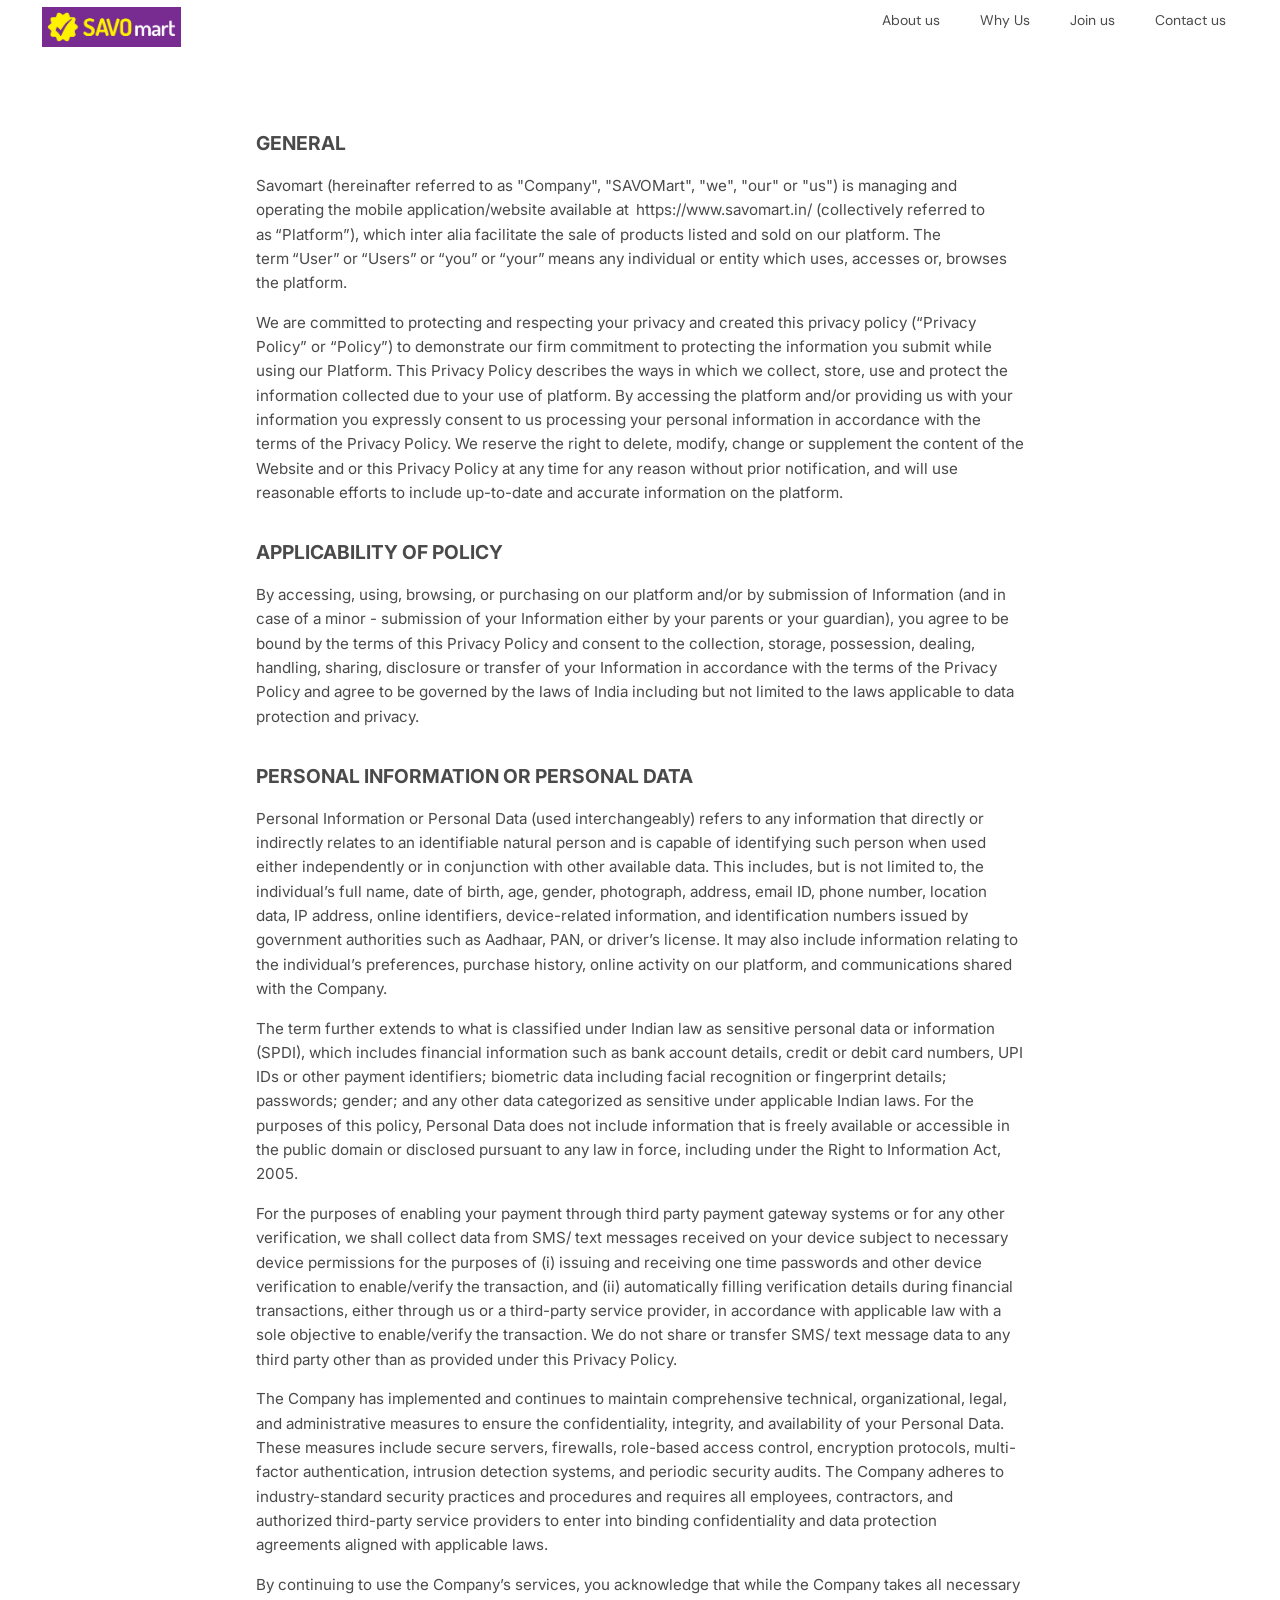
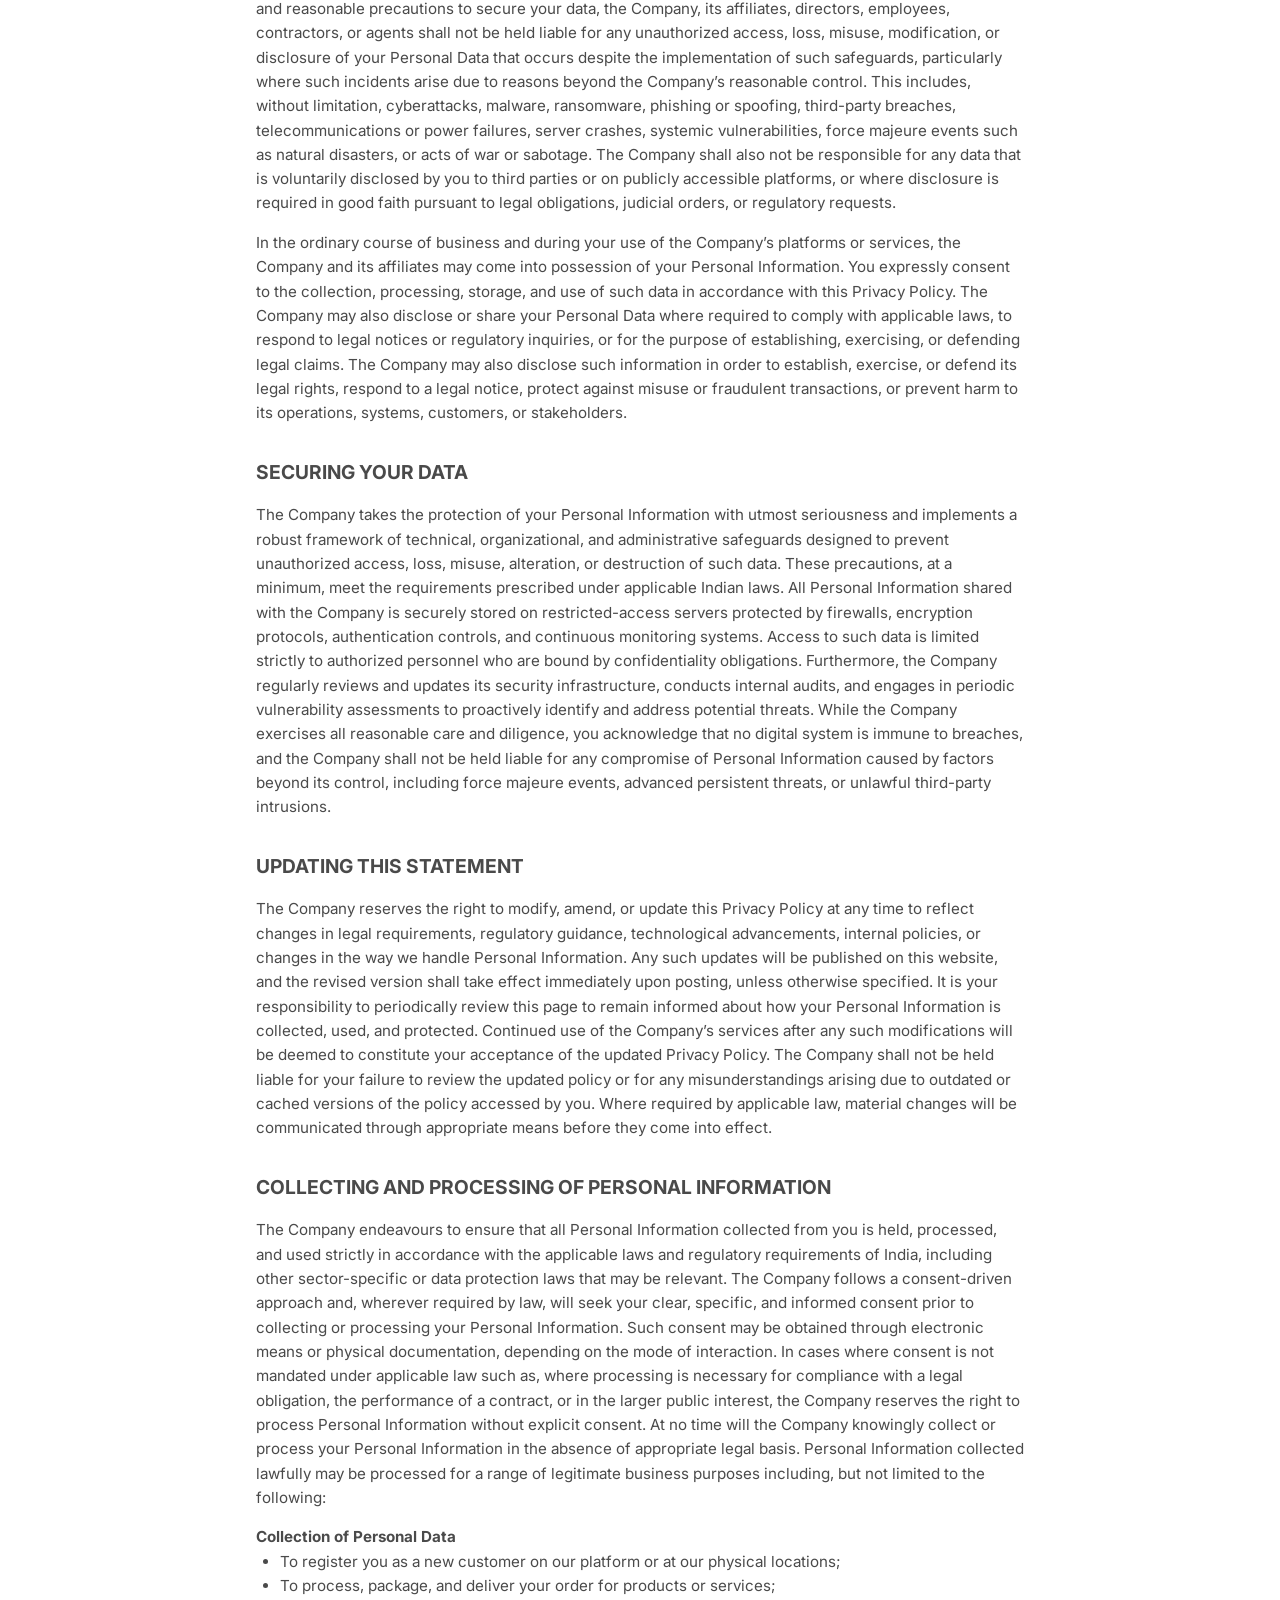
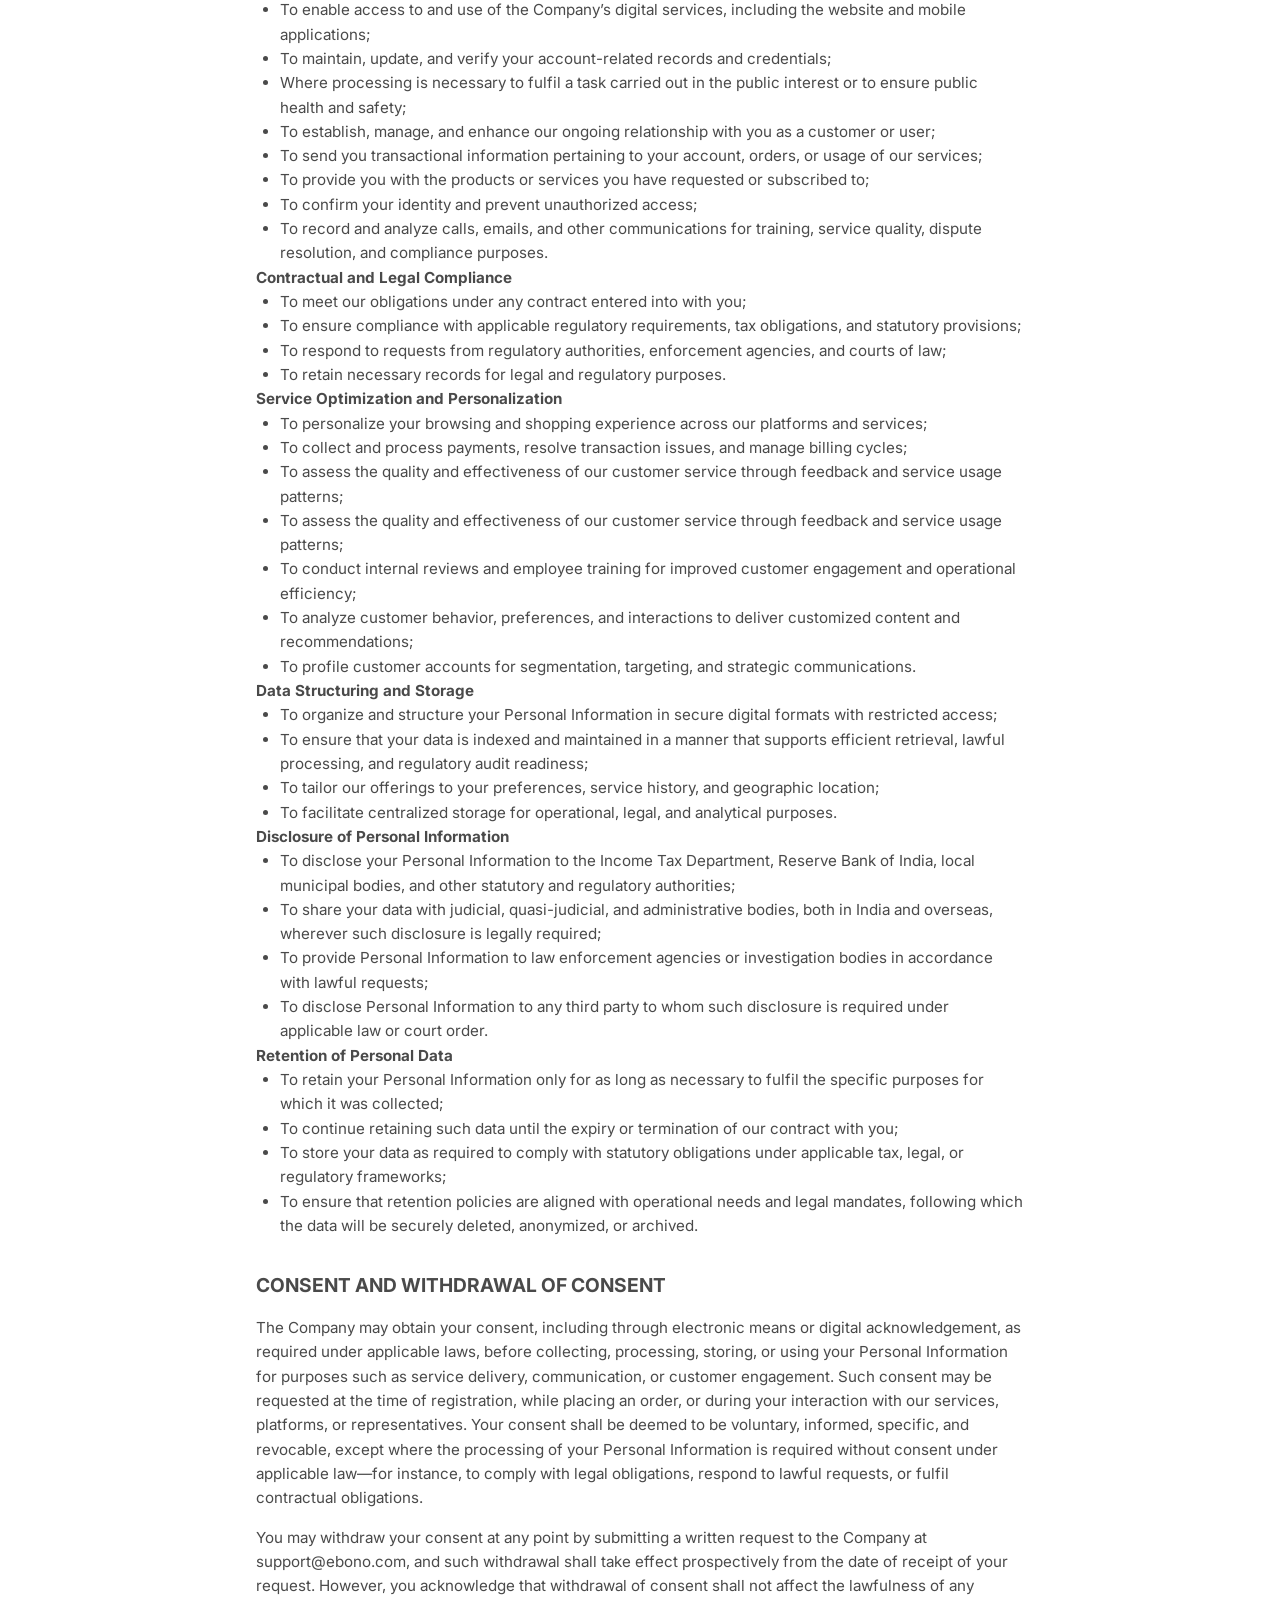
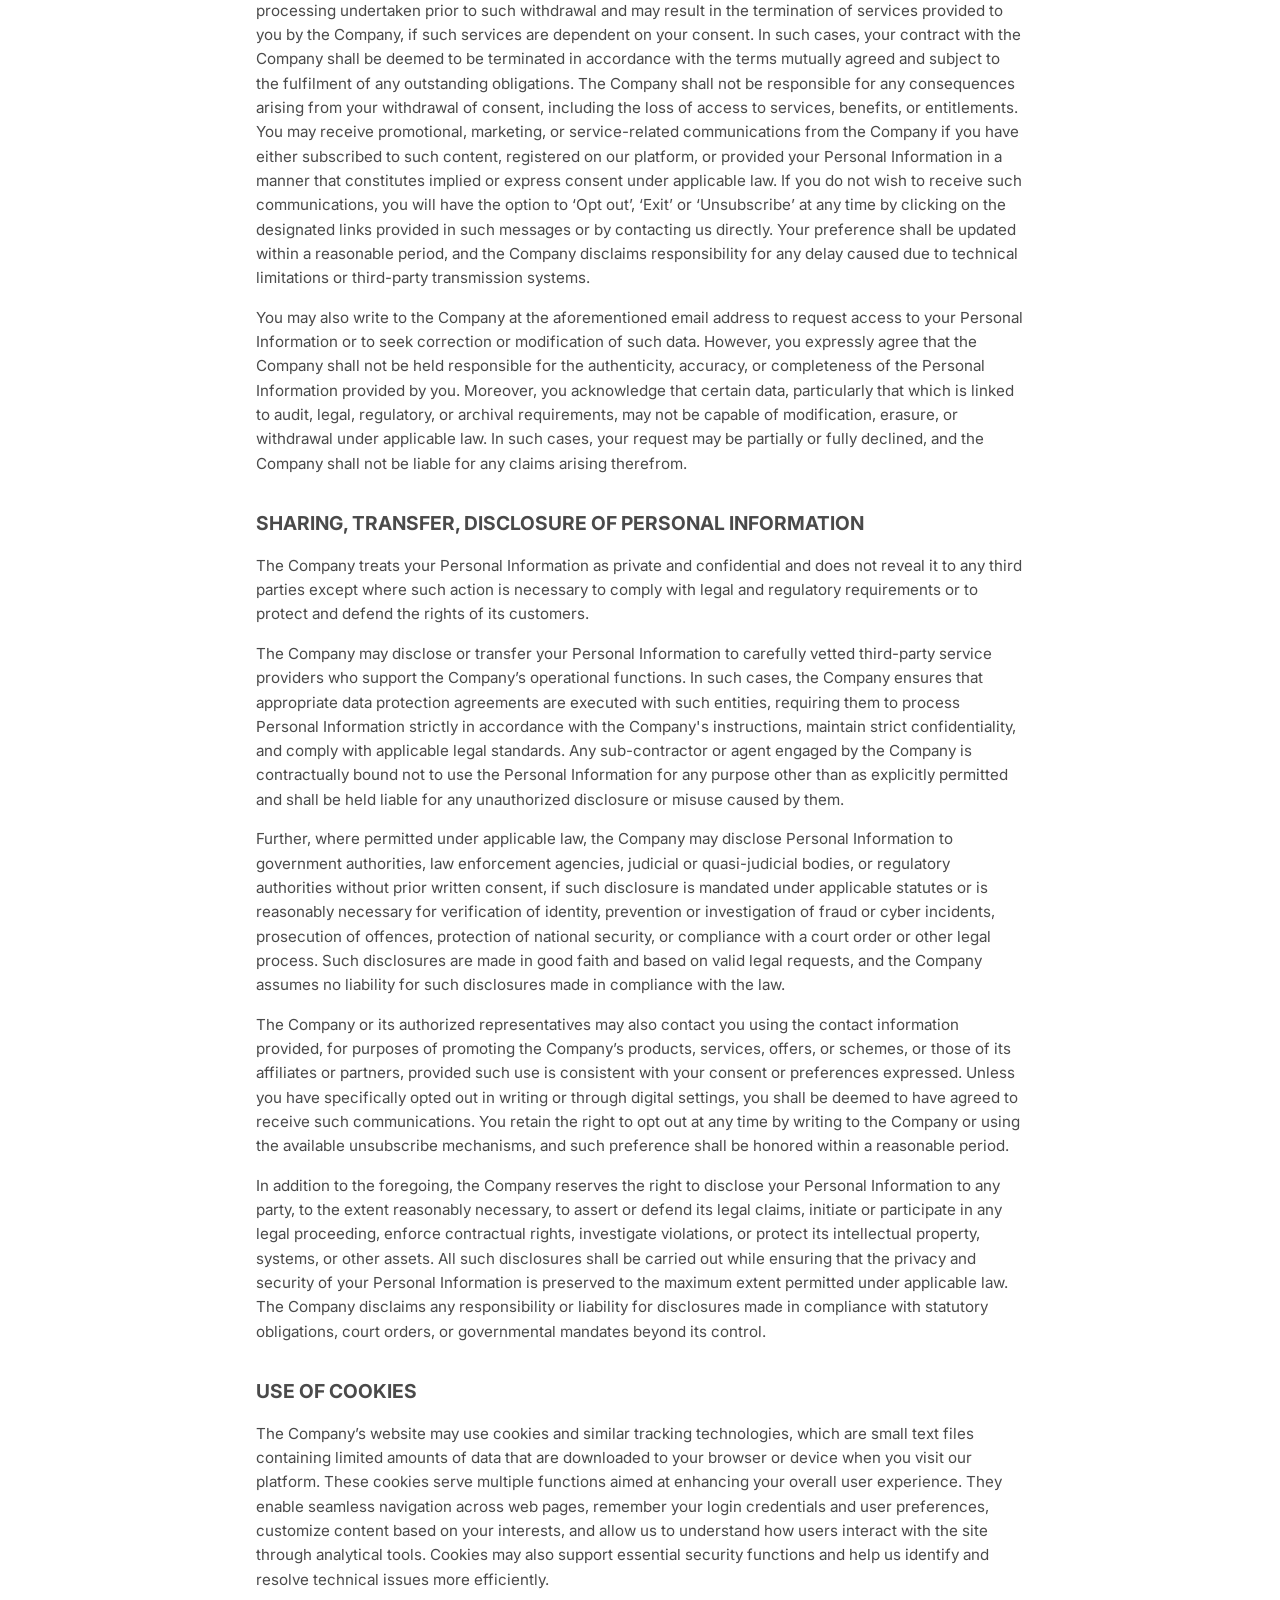
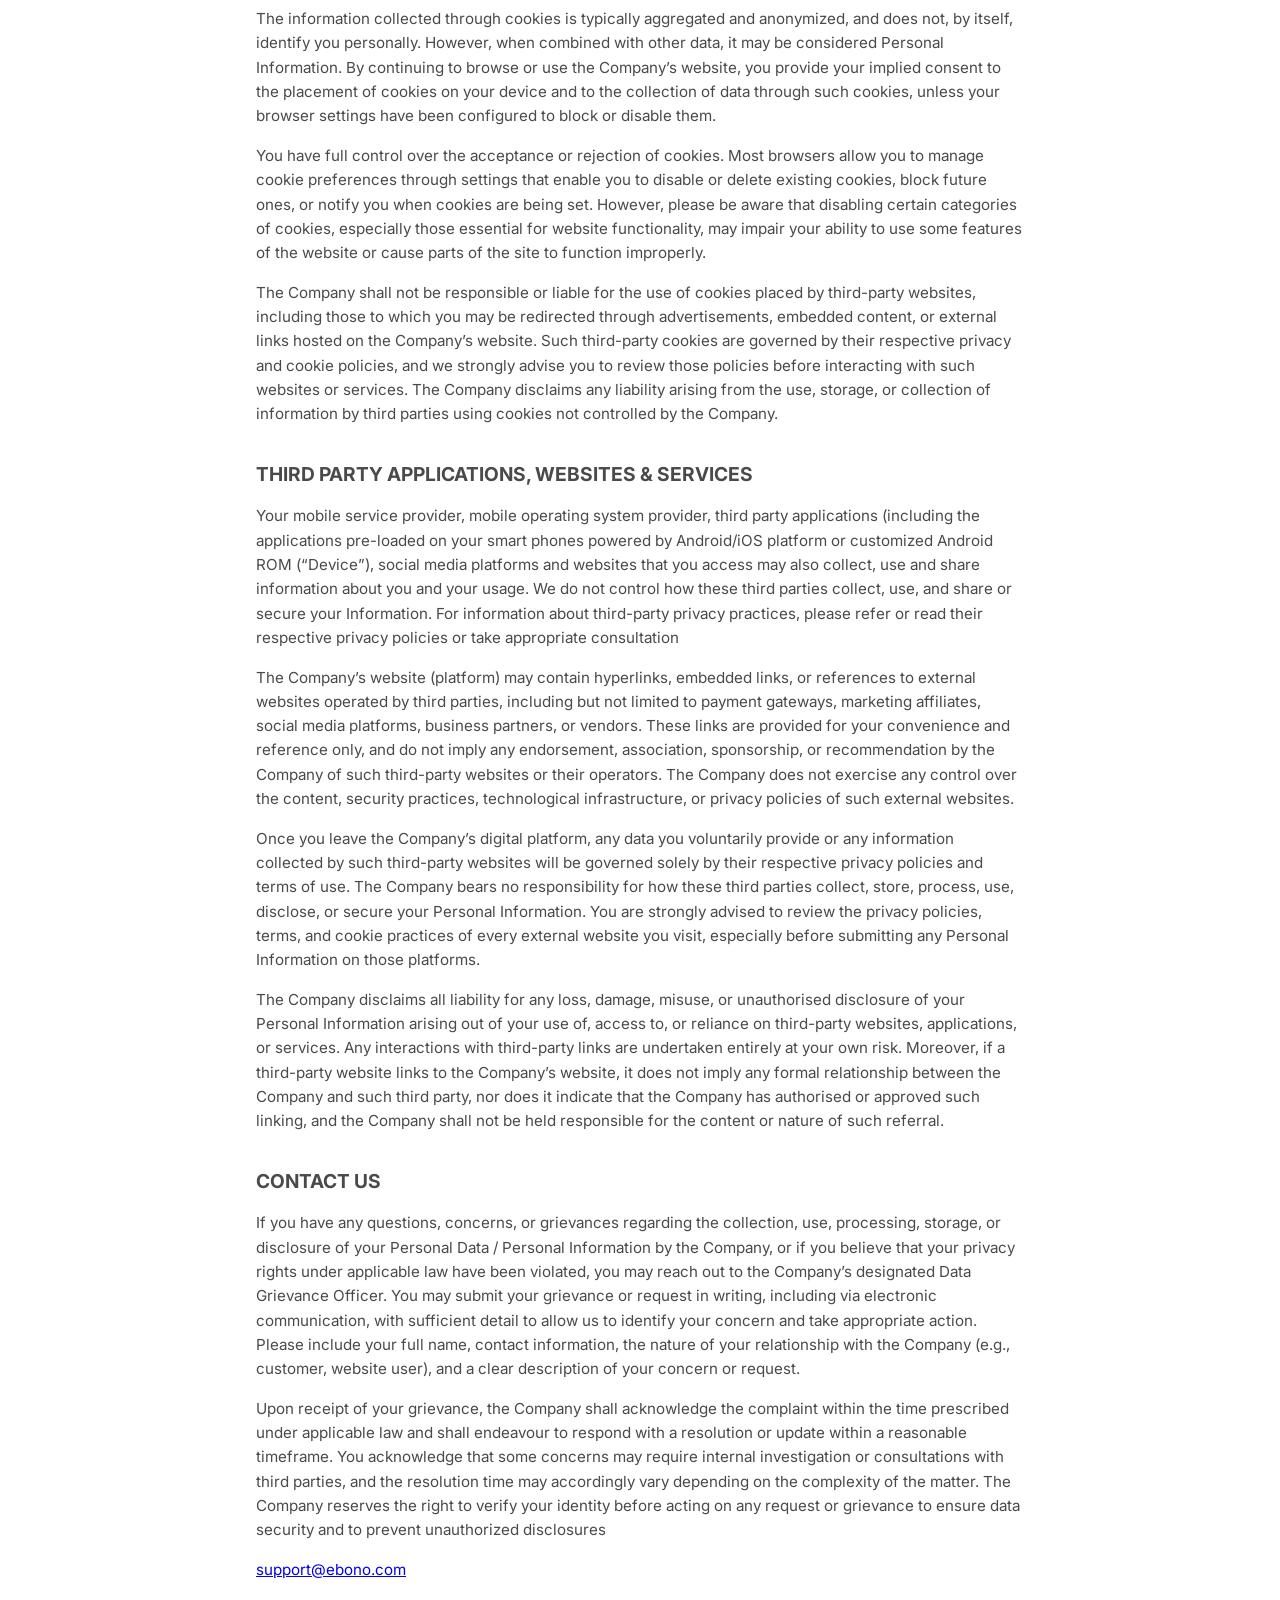
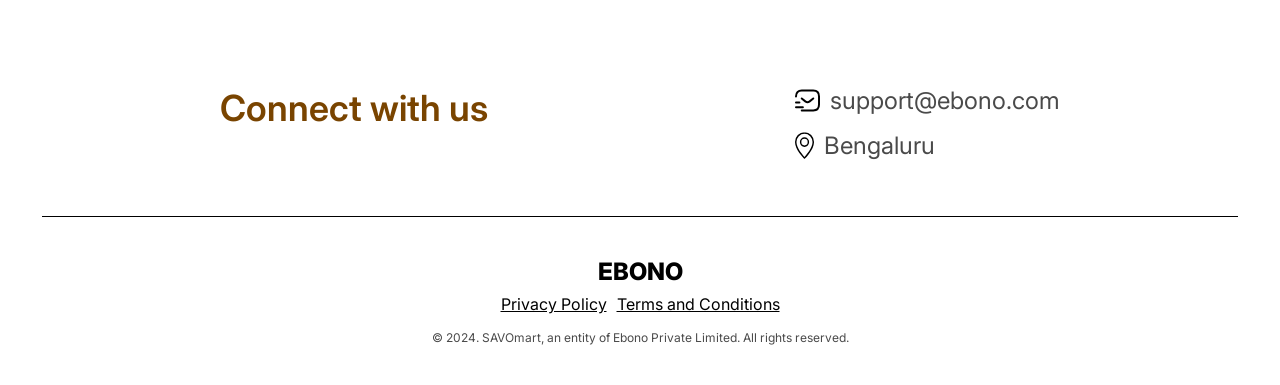
<file: policy.html>
<!DOCTYPE html>
<html>

<head>
  <meta charset="utf-8" />
  <meta name="viewport" content="initial-scale=1, width=device-width" />

  <link rel="stylesheet" href="./legal-global.css" />

  <link rel="preconnect" href="https://fonts.googleapis.com" />
  <link rel="preconnect" href="https://fonts.gstatic.com" crossorigin />
  <link
    href="https://fonts.googleapis.com/css2?family=DM+Sans:ital,opsz,wght@0,9..40,100..1000;1,9..40,100..1000&display=swap"
    rel="stylesheet" />
  <link
    href="https://fonts.googleapis.com/css2?family=DM+Sans:ital,opsz,wght@0,9..40,100..1000;1,9..40,100..1000&family=Inter:ital,opsz,wght@0,14..32,100..900;1,14..32,100..900&display=swap"
    rel="stylesheet" />
</head>

<body>
  <!-- Menu start -->
  <header>
    <div class="container header-wrapper">
      <div class="logo">
        <a href="/"><img src="./images/logo-horizontal.jpg" height="40px" alt="Affordable Shopping Made Easy!" /></a>
      </div>
      <ul class="flex menu">
        <li><a href="#about-us">About us</a></li>
        <li><a href="#why-us">Why Us</a></li>
        <li><a href="#join-us">Join us</a></li>
        <li><a href="#contact-us">Contact us</a></li>
      </ul>
    </div>
  </header>
  <!-- Menu end -->
  <!-- Banner start -->
  <main>
    <div class="policy-section">
      <div class="container">
        <div class="section">
          <h2>
            GENERAL
          </h2>
          <p>
            Savomart (hereinafter referred to as "Company", "SAVOMart", "we", "our" or "us") is managing and operating
            the mobile application/website available at  https://www.savomart.in/ (collectively referred to
            as “Platform”), which inter alia facilitate the sale of products listed and sold on our platform. The
            term “User” or “Users” or “you” or “your” means any individual or entity which uses, accesses or, browses
            the platform.
          </p>
          <p>We are committed to protecting and respecting your privacy and created this privacy policy (“Privacy
            Policy” or “Policy”) to demonstrate our firm commitment to protecting the information you submit while using
            our Platform. This Privacy Policy describes the ways in which we collect, store, use and protect the
            information collected due to your use of platform. By accessing the platform and/or providing us with your
            information you expressly consent to us processing your personal information in accordance with the terms of
            the Privacy Policy. We reserve the right to delete, modify, change or supplement the content of the Website
            and or this Privacy Policy at any time for any reason without prior notification, and will use reasonable
            efforts to include up-to-date and accurate information on the platform. </p>
        </div>
        <div class="section">
          <h2>APPLICABILITY OF POLICY
          </h2>
          <p>
            By accessing, using, browsing, or purchasing on our platform and/or by submission of Information (and in
            case of a
            minor - submission of your Information either by your parents or your guardian), you agree to be bound by
            the terms
            of this Privacy Policy and consent to the collection, storage, possession, dealing, handling, sharing,
            disclosure or
            transfer of your Information in accordance with the terms of the Privacy Policy and agree to be governed by
            the laws
            of India including but not limited to the laws applicable to data protection and privacy.
          </p>
        </div>
        <div class="section">
          <h2>PERSONAL INFORMATION OR PERSONAL DATA
          </h2>
          <p>
            Personal Information or Personal Data (used interchangeably) refers to any information that directly or
            indirectly
            relates to an identifiable natural person and is capable of identifying such person when used either
            independently
            or in conjunction with other available data. This includes, but is not limited to, the individual’s full
            name, date
            of birth, age, gender, photograph, address, email ID, phone number, location data, IP address, online
            identifiers,
            device-related information, and identification numbers issued by government authorities such as Aadhaar,
            PAN, or
            driver’s license. It may also include information relating to the individual’s preferences, purchase
            history, online
            activity on our platform, and communications shared with the Company.
          </p>
          <p>The term further extends to what is classified under Indian law as sensitive personal data or information
            (SPDI),
            which includes financial information such as bank account details, credit or debit card numbers, UPI IDs or
            other
            payment identifiers; biometric data including facial recognition or fingerprint details; passwords; gender;
            and any
            other data categorized as sensitive under applicable Indian laws. For the purposes of this policy, Personal
            Data
            does not include information that is freely available or accessible in the public domain or disclosed
            pursuant to
            any law in force, including under the Right to Information Act, 2005. </p>
          <p>For the purposes of enabling your payment through third party payment gateway systems or for any other
            verification, we shall collect data from SMS/ text messages received on your device subject to necessary
            device
            permissions for the purposes of (i) issuing and receiving one time passwords and other device verification
            to
            enable/verify the transaction, and (ii) automatically filling verification details during financial
            transactions,
            either through us or a third-party service provider, in accordance with applicable law with a sole objective
            to
            enable/verify the transaction. We do not share or transfer SMS/ text message data to any third party other
            than as
            provided under this Privacy Policy. </p>
          <p>
            The Company has implemented and continues to maintain comprehensive technical, organizational, legal, and
            administrative measures to ensure the confidentiality, integrity, and availability of your Personal Data.
            These
            measures include secure servers, firewalls, role-based access control, encryption protocols, multi-factor
            authentication, intrusion detection systems, and periodic security audits. The Company adheres to
            industry-standard
            security practices and procedures and requires all employees, contractors, and authorized third-party
            service
            providers to enter into binding confidentiality and data protection agreements aligned with applicable laws.
          </p>
          <p>By continuing to use the Company’s services, you acknowledge that while the Company takes all necessary and
            reasonable precautions to secure your data, the Company, its affiliates, directors, employees, contractors,
            or
            agents shall not be held liable for any unauthorized access, loss, misuse, modification, or disclosure of
            your
            Personal Data that occurs despite the implementation of such safeguards, particularly where such incidents
            arise due
            to reasons beyond the Company’s reasonable control. This includes, without limitation, cyberattacks,
            malware,
            ransomware, phishing or spoofing, third-party breaches, telecommunications or power failures, server
            crashes,
            systemic vulnerabilities, force majeure events such as natural disasters, or acts of war or sabotage. The
            Company
            shall also not be responsible for any data that is voluntarily disclosed by you to third parties or on
            publicly
            accessible platforms, or where disclosure is required in good faith pursuant to legal obligations, judicial
            orders,
            or regulatory requests.</p>
          <p>
            In the ordinary course of business and during your use of the Company’s platforms or services, the Company
            and its
            affiliates may come into possession of your Personal Information. You expressly consent to the collection,
            processing, storage, and use of such data in accordance with this Privacy Policy. The Company may also
            disclose or
            share your Personal Data where required to comply with applicable laws, to respond to legal notices or
            regulatory
            inquiries, or for the purpose of establishing, exercising, or defending legal claims. The Company may also
            disclose
            such information in order to establish, exercise, or defend its legal rights, respond to a legal notice,
            protect
            against misuse or fraudulent transactions, or prevent harm to its operations, systems, customers, or
            stakeholders.
          </p>
        </div>
        <div class="section">
          <h2>SECURING YOUR DATA</h2>
          <p>
            The Company takes the protection of your Personal Information with utmost seriousness and implements a
            robust
            framework of technical, organizational, and administrative safeguards designed to prevent unauthorized
            access, loss,
            misuse, alteration, or destruction of such data. These precautions, at a minimum, meet the requirements
            prescribed
            under applicable Indian laws. All Personal Information shared with the Company is securely stored on
            restricted-access servers protected by firewalls, encryption protocols, authentication controls, and
            continuous
            monitoring systems. Access to such data is limited strictly to authorized personnel who are bound by
            confidentiality
            obligations. Furthermore, the Company regularly reviews and updates its security infrastructure, conducts
            internal
            audits, and engages in periodic vulnerability assessments to proactively identify and address potential
            threats.
            While the Company exercises all reasonable care and diligence, you acknowledge that no digital system is
            immune to
            breaches, and the Company shall not be held liable for any compromise of Personal Information caused by
            factors
            beyond its control, including force majeure events, advanced persistent threats, or unlawful third-party
            intrusions.
          </p>
        </div>
        <div class="section">
          <h2>UPDATING THIS STATEMENT
          </h2>
          <p>
            The Company reserves the right to modify, amend, or update this Privacy Policy at any time to reflect
            changes in
            legal requirements, regulatory guidance, technological advancements, internal policies, or changes in the
            way we
            handle Personal Information. Any such updates will be published on this website, and the revised version
            shall take
            effect immediately upon posting, unless otherwise specified. It is your responsibility to periodically
            review this
            page to remain informed about how your Personal Information is collected, used, and protected. Continued use
            of the
            Company’s services after any such modifications will be deemed to constitute your acceptance of the updated
            Privacy
            Policy. The Company shall not be held liable for your failure to review the updated policy or for any
            misunderstandings arising due to outdated or cached versions of the policy accessed by you. Where required
            by
            applicable law, material changes will be communicated through appropriate means before they come into
            effect.
          </p>
        </div>
        <div class="section">
          <h2>COLLECTING AND PROCESSING OF PERSONAL INFORMATION
          </h2>
          <p>
            The Company endeavours to ensure that all Personal Information collected from you is held, processed, and
            used
            strictly in accordance with the applicable laws and regulatory requirements of India, including other
            sector-specific or data protection laws that may be relevant. The Company follows a consent-driven approach
            and,
            wherever required by law, will seek your clear, specific, and informed consent prior to collecting or
            processing
            your Personal Information. Such consent may be obtained through electronic means or physical documentation,
            depending on the mode of interaction. In cases where consent is not mandated under applicable law such as,
            where
            processing is necessary for compliance with a legal obligation, the performance of a contract, or in the
            larger
            public interest, the Company reserves the right to process Personal Information without explicit consent. At
            no time
            will the Company knowingly collect or process your Personal Information in the absence of appropriate legal
            basis.
            Personal Information collected lawfully may be processed for a range of legitimate business purposes
            including, but
            not limited to the following:
          </p>
          <strong>Collection of Personal Data </strong>
          <ul>
            <li>To register you as a new customer on our platform or at our physical locations;</li>
            <li>To process, package, and deliver your order for products or services;</li>
            <li>To enable access to and use of the Company’s digital services, including the website and mobile
              applications;
            </li>
            <li>To maintain, update, and verify your account-related records and credentials;</li>
            <li>Where processing is necessary to fulfil a task carried out in the public interest or to ensure public
              health and
              safety;</li>
            <li>To establish, manage, and enhance our ongoing relationship with you as a customer or user;</li>
            <li>To send you transactional information pertaining to your account, orders, or usage of our services;</li>
            <li>To provide you with the products or services you have requested or subscribed to;</li>
            <li>To confirm your identity and prevent unauthorized access;</li>
            <li>To record and analyze calls, emails, and other communications for training, service quality, dispute
              resolution,
              and compliance purposes.</li>
          </ul>
          <strong>Contractual and Legal Compliance </strong>
          <ul>
            <li>To meet our obligations under any contract entered into with you;</li>
            <li>To ensure compliance with applicable regulatory requirements, tax obligations, and statutory provisions;
            </li>
            <li>To respond to requests from regulatory authorities, enforcement agencies, and courts of law;</li>
            <li>To retain necessary records for legal and regulatory purposes.</li>
          </ul>
          <strong>Service Optimization and Personalization</strong>
          <ul>
            <li>To personalize your browsing and shopping experience across our platforms and services;</li>
            <li>To collect and process payments, resolve transaction issues, and manage billing cycles;</li>
            <li>To assess the quality and effectiveness of our customer service through feedback and service usage
              patterns;
            </li>
            <li>To assess the quality and effectiveness of our customer service through feedback and service usage
              patterns;
            </li>
            <li>To conduct internal reviews and employee training for improved customer engagement and operational
              efficiency;
            </li>
            <li>To analyze customer behavior, preferences, and interactions to deliver customized content and
              recommendations;
            </li>
            <li>To profile customer accounts for segmentation, targeting, and strategic communications. </li>
          </ul>
          <strong>Data Structuring and Storage</strong>
          <ul>
            <li>To organize and structure your Personal Information in secure digital formats with restricted access;
            </li>
            <li>To ensure that your data is indexed and maintained in a manner that supports efficient retrieval, lawful
              processing, and regulatory audit readiness; </li>
            <li>To tailor our offerings to your preferences, service history, and geographic location;</li>
            <li>To facilitate centralized storage for operational, legal, and analytical purposes.</li>
          </ul>
          <strong>Disclosure of Personal Information </strong>
          <ul>
            <li>To disclose your Personal Information to the Income Tax Department, Reserve Bank of India, local
              municipal
              bodies, and other statutory and regulatory authorities; </li>
            <li>To share your data with judicial, quasi-judicial, and administrative bodies, both in India and overseas,
              wherever such disclosure is legally required; </li>
            <li>To provide Personal Information to law enforcement agencies or investigation bodies in accordance with
              lawful
              requests; </li>
            <li>To disclose Personal Information to any third party to whom such disclosure is required under applicable
              law
              or court order. </li>
          </ul>
          <strong>Retention of Personal Data </strong>
          <ul>
            <li>To retain your Personal Information only for as long as necessary to fulfil the specific purposes for
              which it
              was collected; </li>
            <li>To continue retaining such data until the expiry or termination of our contract with you; </li>
            <li>To store your data as required to comply with statutory obligations under applicable tax, legal, or
              regulatory
              frameworks; </li>
            <li>To ensure that retention policies are aligned with operational needs and legal mandates, following which
              the
              data will be securely deleted, anonymized, or archived. </li>
          </ul>
        </div>

        <div class="section">
          <h2>CONSENT AND WITHDRAWAL OF CONSENT
          </h2>

          <p>The Company may obtain your consent, including through electronic means or digital acknowledgement, as
            required
            under applicable laws, before collecting, processing, storing, or using your Personal Information for
            purposes such
            as service delivery, communication, or customer engagement. Such consent may be requested at the time of
            registration, while placing an order, or during your interaction with our services, platforms, or
            representatives.
            Your consent shall be deemed to be voluntary, informed, specific, and revocable, except where the processing
            of your
            Personal Information is required without consent under applicable law—for instance, to comply with legal
            obligations, respond to lawful requests, or fulfil contractual obligations.</p>
          <p>You may withdraw your consent at any point by submitting a written request to the Company at 
            support@ebono.com,
            and such withdrawal shall take effect prospectively from the date of receipt of your request. However, you
            acknowledge that withdrawal of consent shall not affect the lawfulness of any processing undertaken prior to
            such
            withdrawal and may result in the termination of services provided to you by the Company, if such services
            are
            dependent on your consent. In such cases, your contract with the Company shall be deemed to be terminated in
            accordance with the terms mutually agreed and subject to the fulfilment of any outstanding obligations. The
            Company
            shall not be responsible for any consequences arising from your withdrawal of consent, including the loss of
            access
            to services, benefits, or entitlements.

            You may receive promotional, marketing, or service-related communications from the Company if you have
            either
            subscribed to such content, registered on our platform, or provided your Personal Information in a manner
            that
            constitutes implied or express consent under applicable law. If you do not wish to receive such
            communications, you
            will have the option to ‘Opt out’, ‘Exit’ or ‘Unsubscribe’ at any time by clicking on the designated links
            provided
            in such messages or by contacting us directly. Your preference shall be updated within a reasonable period,
            and the
            Company disclaims responsibility for any delay caused due to technical limitations or third-party
            transmission
            systems. </p>
          <p>You may also write to the Company at the aforementioned email address to request access to your Personal
            Information or to seek correction or modification of such data. However, you expressly agree that the
            Company shall
            not be held responsible for the authenticity, accuracy, or completeness of the Personal Information provided
            by you.
            Moreover, you acknowledge that certain data, particularly that which is linked to audit, legal, regulatory,
            or
            archival requirements, may not be capable of modification, erasure, or withdrawal under applicable law. In
            such
            cases, your request may be partially or fully declined, and the Company shall not be liable for any claims
            arising
            therefrom. </p>
        </div>
        <div class="section">
          <h2>SHARING, TRANSFER, DISCLOSURE OF PERSONAL INFORMATION
          </h2>
          <p>
            The Company treats your Personal Information as private and confidential and does not reveal it to any third
            parties
            except where such action is necessary to comply with legal and regulatory requirements or to protect and
            defend the
            rights of its customers.
          </p>
          <p>
            The Company may disclose or transfer your Personal Information to carefully vetted third-party service
            providers who
            support the Company’s operational functions. In such cases, the Company ensures that appropriate data
            protection
            agreements are executed with such entities, requiring them to process Personal Information strictly in
            accordance
            with the Company's instructions, maintain strict confidentiality, and comply with applicable legal
            standards. Any
            sub-contractor or agent engaged by the Company is contractually bound not to use the Personal Information
            for any
            purpose other than as explicitly permitted and shall be held liable for any unauthorized disclosure or
            misuse caused
            by them.
          </p>
          <p>
            Further, where permitted under applicable law, the Company may disclose Personal Information to government
            authorities, law enforcement agencies, judicial or quasi-judicial bodies, or regulatory authorities without
            prior
            written consent, if such disclosure is mandated under applicable statutes or is reasonably necessary for
            verification of identity, prevention or investigation of fraud or cyber incidents, prosecution of offences,
            protection of national security, or compliance with a court order or other legal process. Such disclosures
            are made
            in good faith and based on valid legal requests, and the Company assumes no liability for such disclosures
            made in
            compliance with the law.
          </p>
          <p>
            The Company or its authorized representatives may also contact you using the contact information provided,
            for
            purposes of promoting the Company’s products, services, offers, or schemes, or those of its affiliates or
            partners,
            provided such use is consistent with your consent or preferences expressed. Unless you have specifically
            opted out
            in writing or through digital settings, you shall be deemed to have agreed to receive such communications.
            You
            retain the right to opt out at any time by writing to the Company or using the available unsubscribe
            mechanisms, and
            such preference shall be honored within a reasonable period.
          </p>
          <p>
            In addition to the foregoing, the Company reserves the right to disclose your Personal Information to any
            party, to
            the extent reasonably necessary, to assert or defend its legal claims, initiate or participate in any legal
            proceeding, enforce contractual rights, investigate violations, or protect its intellectual property,
            systems, or
            other assets. All such disclosures shall be carried out while ensuring that the privacy and security of your
            Personal Information is preserved to the maximum extent permitted under applicable law. The Company
            disclaims any
            responsibility or liability for disclosures made in compliance with statutory obligations, court orders, or
            governmental mandates beyond its control.
          </p>
        </div>
        <div class="section">
          <h2>USE OF COOKIES </h2>
          <p>
            The Company’s website may use cookies and similar tracking technologies, which are small text files
            containing
            limited amounts of data that are downloaded to your browser or device when you visit our platform. These
            cookies
            serve multiple functions aimed at enhancing your overall user experience. They enable seamless navigation
            across web
            pages, remember your login credentials and user preferences, customize content based on your interests, and
            allow us
            to understand how users interact with the site through analytical tools. Cookies may also support essential
            security
            functions and help us identify and resolve technical issues more efficiently.
          </p>
          <p>
            The information collected through cookies is typically aggregated and anonymized, and does not, by itself,
            identify
            you personally. However, when combined with other data, it may be considered Personal Information. By
            continuing to
            browse or use the Company’s website, you provide your implied consent to the placement of cookies on your
            device and
            to the collection of data through such cookies, unless your browser settings have been configured to block
            or
            disable them.
          </p>
          <p>
            You have full control over the acceptance or rejection of cookies. Most browsers allow you to manage cookie
            preferences through settings that enable you to disable or delete existing cookies, block future ones, or
            notify you
            when cookies are being set. However, please be aware that disabling certain categories of cookies,
            especially those
            essential for website functionality, may impair your ability to use some features of the website or cause
            parts of
            the site to function improperly.
          </p>
          <p>
            The Company shall not be responsible or liable for the use of cookies placed by third-party websites,
            including
            those to which you may be redirected through advertisements, embedded content, or external links hosted on
            the
            Company’s website. Such third-party cookies are governed by their respective privacy and cookie policies,
            and we
            strongly advise you to review those policies before interacting with such websites or services. The Company
            disclaims any liability arising from the use, storage, or collection of information by third parties using
            cookies
            not controlled by the Company.
          </p>
        </div>
        <div class="section">
          <h2>THIRD PARTY APPLICATIONS, WEBSITES & SERVICES </h2>
          <p>
            Your mobile service provider, mobile operating system provider, third party applications (including the
            applications pre-loaded on your smart phones powered by Android/iOS platform or customized Android ROM
            (“Device”), social media platforms and websites that you access may also collect, use and share information
            about you and your usage. We do not control how these third parties collect, use, and share or secure your
            Information. For information about third-party privacy practices, please refer or read their respective
            privacy policies or take appropriate consultation
          </p>
          <p>
            The Company’s website (platform) may contain hyperlinks, embedded links, or references to external websites
            operated by third parties, including but not limited to payment gateways, marketing affiliates, social media
            platforms, business partners, or vendors. These links are provided for your convenience and reference only,
            and do not imply any endorsement, association, sponsorship, or recommendation by the Company of such
            third-party websites or their operators. The Company does not exercise any control over the content,
            security practices, technological infrastructure, or privacy policies of such external websites.
          </p>
          <p>
            Once you leave the Company’s digital platform, any data you voluntarily provide or any information collected
            by such third-party websites will be governed solely by their respective privacy policies and terms of use.
            The Company bears no responsibility for how these third parties collect, store, process, use, disclose, or
            secure your Personal Information. You are strongly advised to review the privacy policies, terms, and cookie
            practices of every external website you visit, especially before submitting any Personal Information on
            those platforms.
          </p>
          <p>
            The Company disclaims all liability for any loss, damage, misuse, or unauthorised disclosure of your
            Personal Information arising out of your use of, access to, or reliance on third-party websites,
            applications, or services. Any interactions with third-party links are undertaken entirely at your own risk.
            Moreover, if a third-party website links to the Company’s website, it does not imply any formal relationship
            between the Company and such third party, nor does it indicate that the Company has authorised or approved
            such linking, and the Company shall not be held responsible for the content or nature of such referral.
          </p>
        </div>
        <div class="section">
          <h2>CONTACT US </h2>
          <p>
            If you have any questions, concerns, or grievances regarding the collection, use, processing, storage, or
            disclosure
            of your Personal Data / Personal Information by the Company, or if you believe that your privacy rights
            under
            applicable law have been violated, you may reach out to the Company’s designated Data Grievance Officer. You
            may
            submit your grievance or request in writing, including via electronic communication, with sufficient detail
            to allow
            us to identify your concern and take appropriate action. Please include your full name, contact information,
            the
            nature of your relationship with the Company (e.g., customer, website user), and a clear description of your
            concern
            or request.
          </p>
          <p>
            Upon receipt of your grievance, the Company shall acknowledge the complaint within the time prescribed under
            applicable law and shall endeavour to respond with a resolution or update within a reasonable timeframe. You
            acknowledge that some concerns may require internal investigation or consultations with third parties, and
            the
            resolution time may accordingly vary depending on the complexity of the matter. The Company reserves the
            right to
            verify your identity before acting on any request or grievance to ensure data security and to prevent
            unauthorized
            disclosures
          </p>
          <p>
            <a href="mailto:support@ebono.com">support@ebono.com</a>
          </p>

        </div>
      </div>
    </div>
  </main>
  <!-- Contact Us start -->
  <div class="container contact-us" id="contact-us">
    <div class="title">Connect with us</div>
    <div>
      <div class="contact-us-item">
        <img class="contact-us-item-image" alt="support@ebono.com" src="./images/email.svg" />
        <div class="contact-us-item-text">support@ebono.com</div>
      </div>
      <!-- <div class="contact-us-item">
            <img
              class="contact-us-item-image"
              alt="You will soon be able to talk to us too"
              src="./images/phone.svg"
            />
            <div class="contact-us-item-text">1800 571 4777</div>
          </div> -->
      <div class="contact-us-item">
        <img class="contact-us-item-image" alt="Bengaluru" src="./images/location.svg" />
        <div class="contact-us-item-text">Bengaluru</div>
      </div>
    </div>
  </div>
  <!-- Contact Us end -->

  <!-- Copywrite start -->
  <div class="container footer">
    <div class="footer-logo">EBONO</div>
    <ul class="footer-menu">
      <li><a href="./policy.html">Privacy Policy</a></li>
      <li><a href="./terms-and-conditions.html">Terms and Conditions</a></li>
    </ul>
    <div class="copyright">© 2024. SAVOmart, an entity of Ebono Private Limited. All rights reserved.</div>
  </div>

  </main>
  <!-- Copywrite end -->
</body>

</html>
</file>
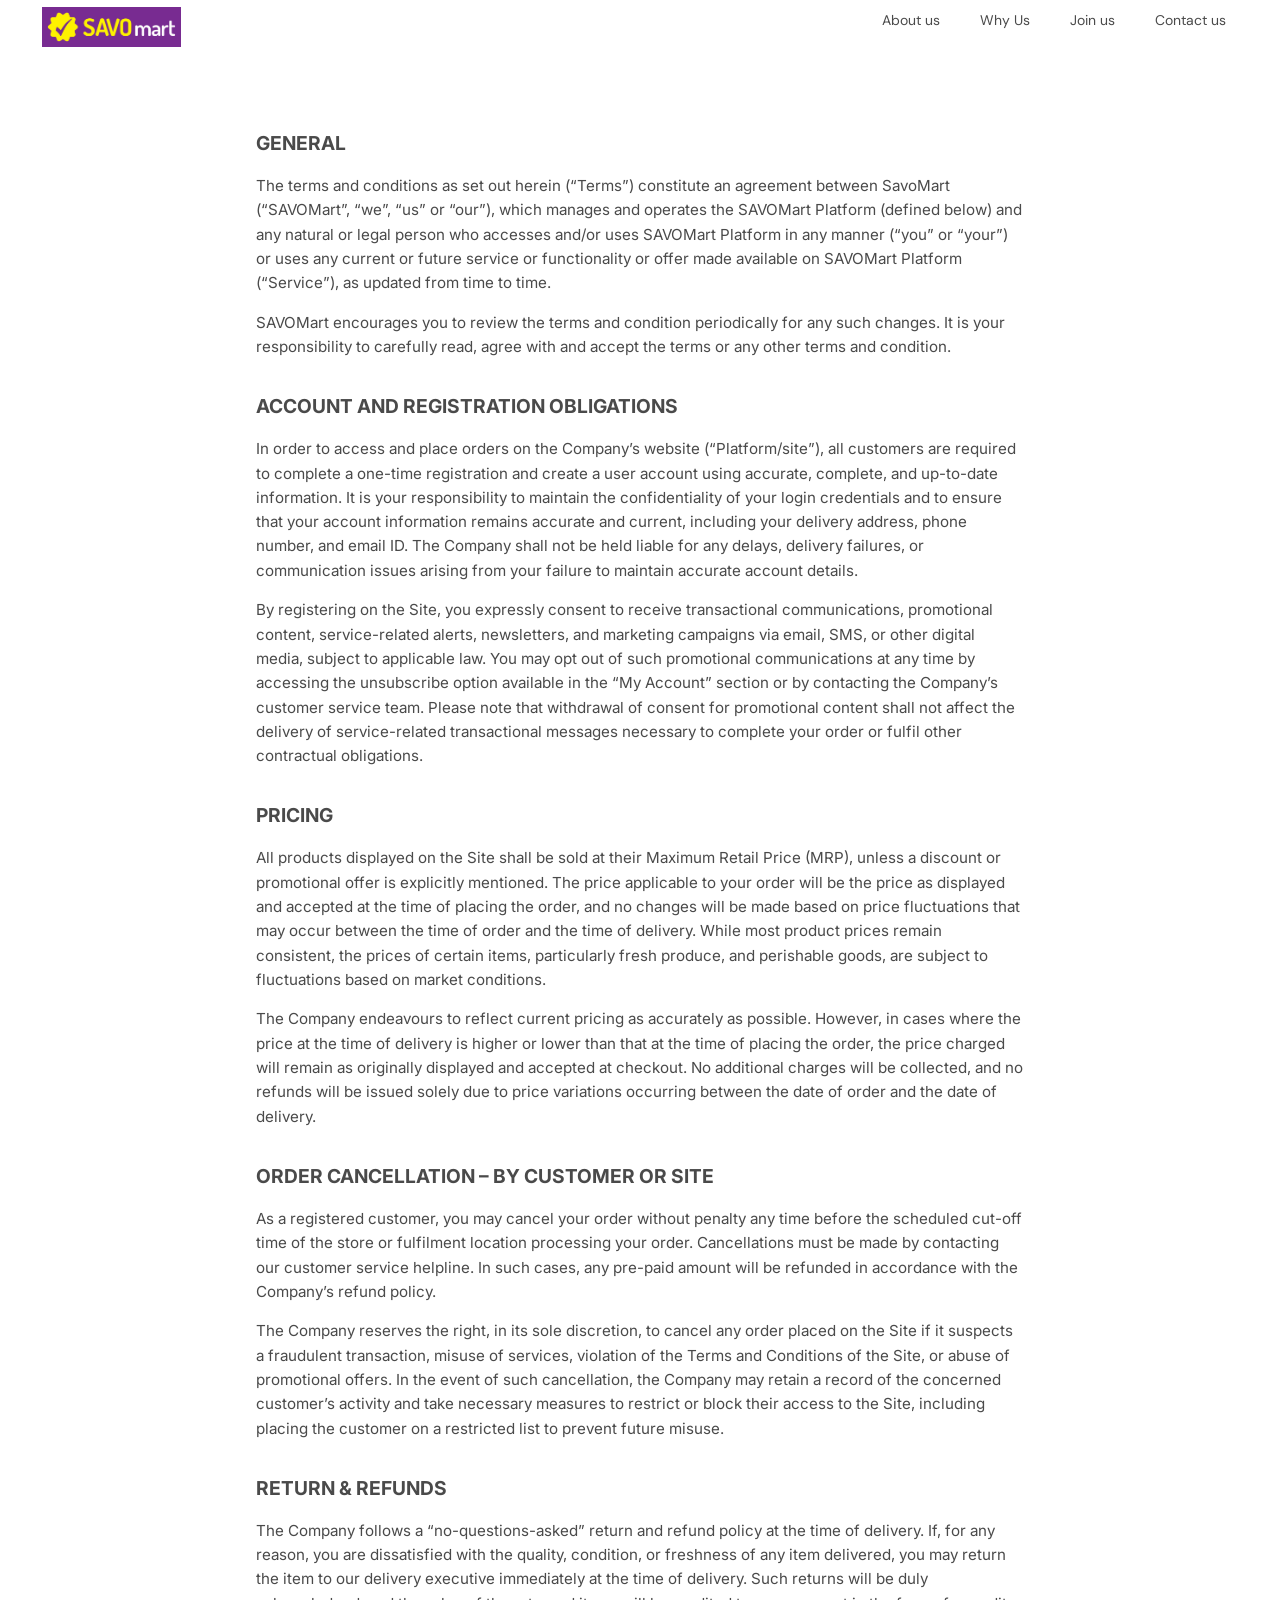
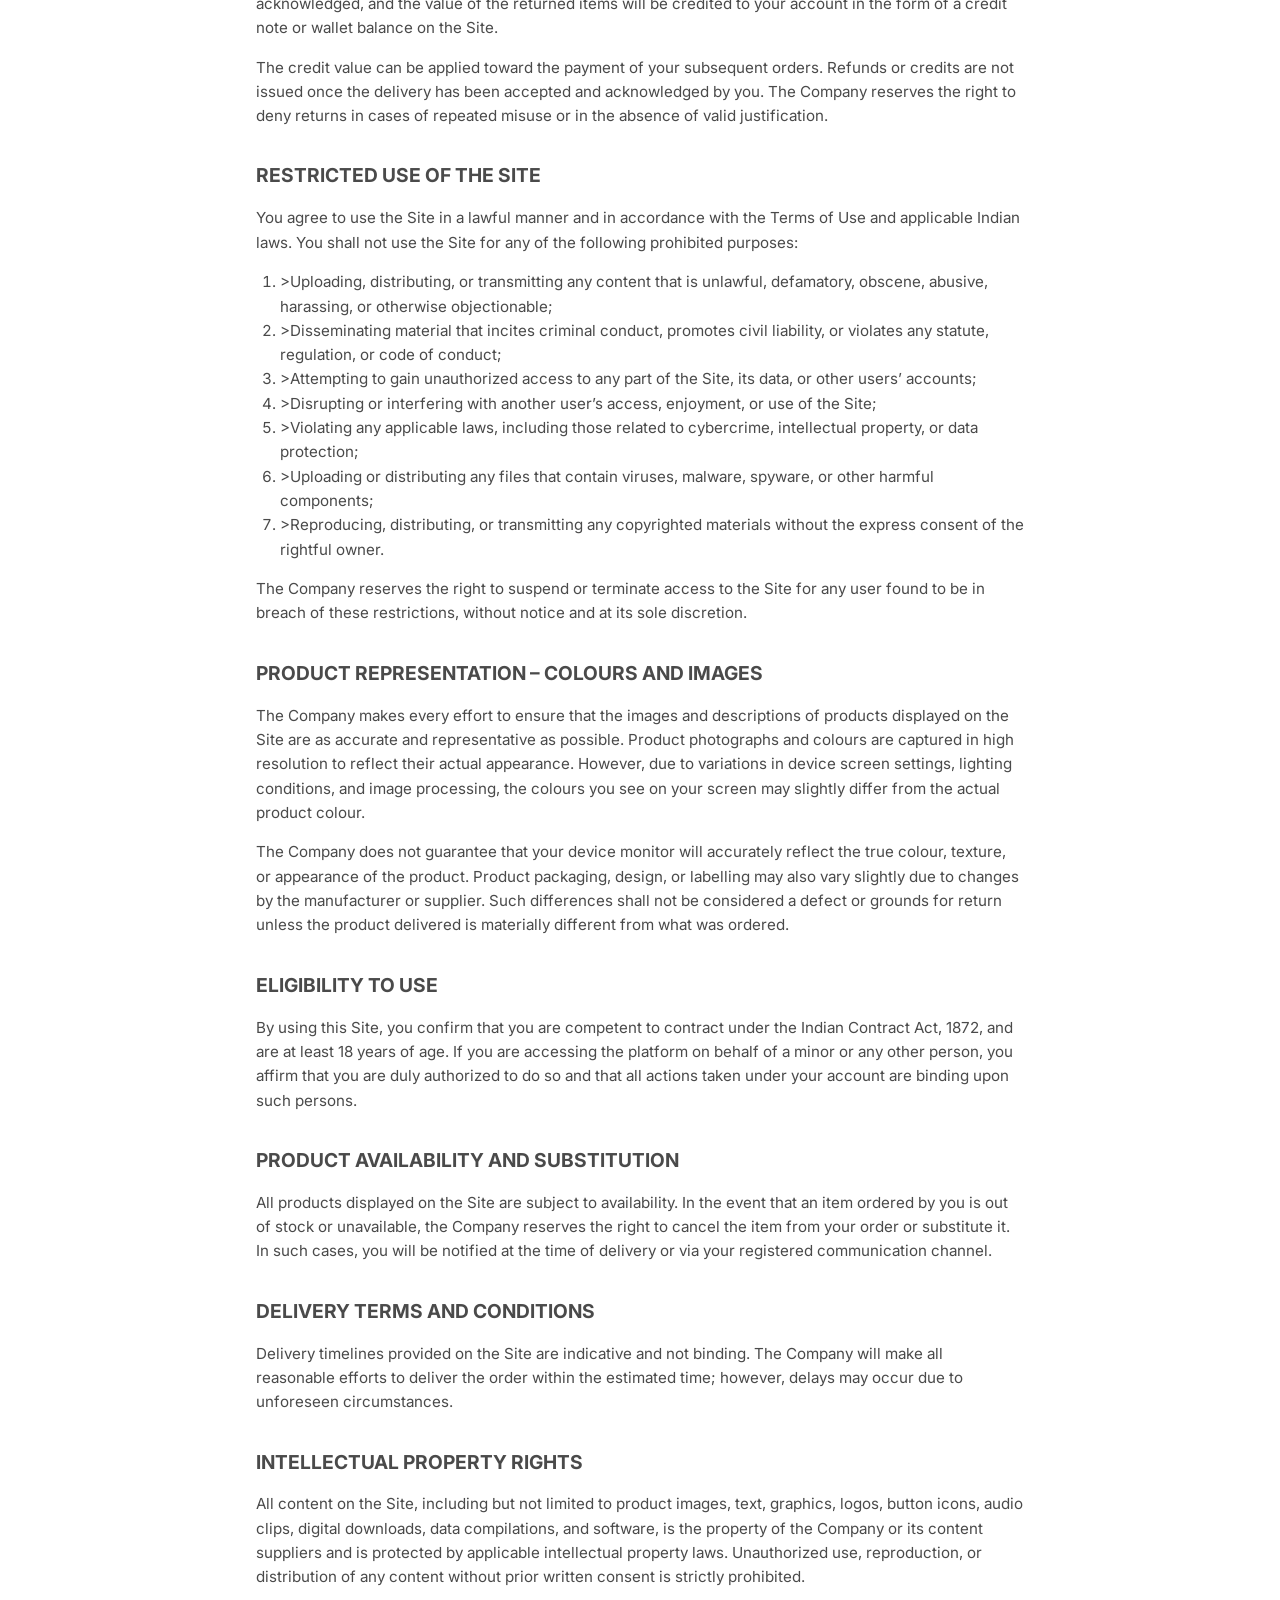
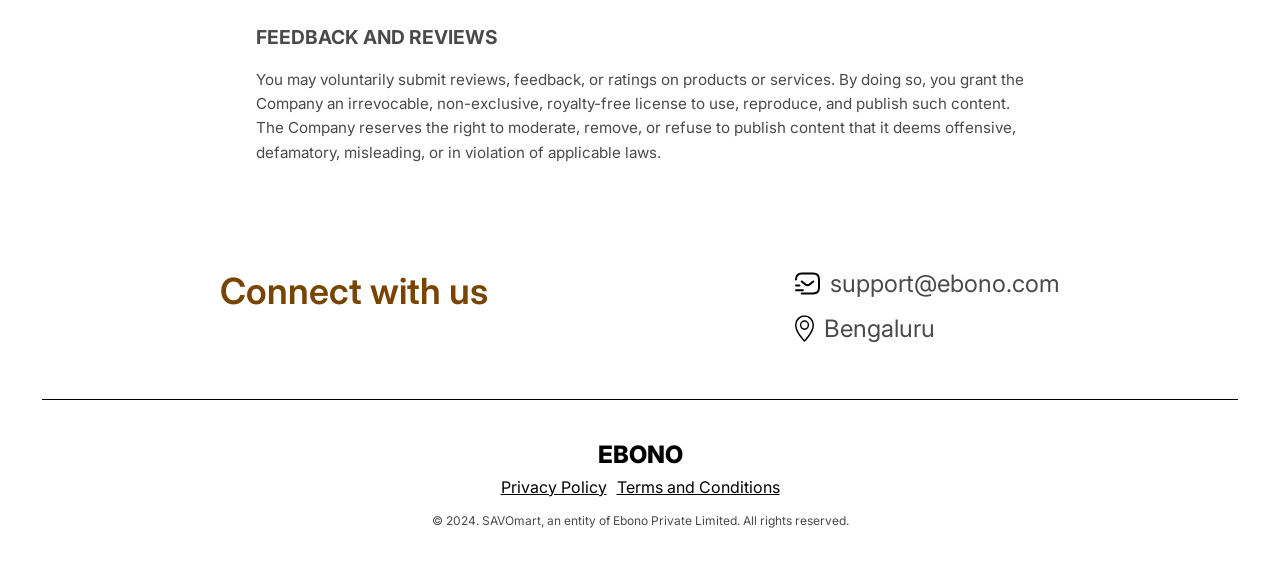
<file: terms-and-conditions.html>
<!DOCTYPE html>
<html>

<head>
  <meta charset="utf-8" />
  <meta name="viewport" content="initial-scale=1, width=device-width" />

  <link rel="stylesheet" href="./legal-global.css" />

  <link rel="preconnect" href="https://fonts.googleapis.com" />
  <link rel="preconnect" href="https://fonts.gstatic.com" crossorigin />
  <link
    href="https://fonts.googleapis.com/css2?family=DM+Sans:ital,opsz,wght@0,9..40,100..1000;1,9..40,100..1000&display=swap"
    rel="stylesheet" />
  <link
    href="https://fonts.googleapis.com/css2?family=DM+Sans:ital,opsz,wght@0,9..40,100..1000;1,9..40,100..1000&family=Inter:ital,opsz,wght@0,14..32,100..900;1,14..32,100..900&display=swap"
    rel="stylesheet" />
</head>

<body>
  <!-- Menu start -->
  <header>
    <div class="container header-wrapper">
      <div class="logo">
        <a href="/"><img src="./images/logo-horizontal.jpg" height="40px" alt="Affordable Shopping Made Easy!" /></a>
      </div>
      <ul class="flex menu">
        <li><a href="#about-us">About us</a></li>
        <li><a href="#why-us">Why Us</a></li>
        <li><a href="#join-us">Join us</a></li>
        <li><a href="#contact-us">Contact us</a></li>
      </ul>
    </div>
  </header>
  <!-- Menu end -->
  <!-- Banner start -->
  <main>
    <div class="policy-section">
      <div class="container">
        <div class="section">
          <h2>
            GENERAL
          </h2>
          <p>
            The terms and conditions as set out herein (“Terms”) constitute an agreement between SavoMart (“SAVOMart”,
            “we”, “us” or “our”), which manages and operates the SAVOMart Platform (defined below) and any natural or
            legal person who accesses and/or uses SAVOMart Platform in any manner (“you” or “your”) or uses any current
            or future service or functionality or offer made available on SAVOMart Platform (“Service”), as updated from
            time to time.
          </p>
          <p>SAVOMart encourages you to review the terms and condition periodically for any such changes. It is your
            responsibility to carefully read, agree with and accept the terms or any other terms and condition.</p>
        </div>
        <div class="section">
          <h2>ACCOUNT AND REGISTRATION OBLIGATIONS</h2>
          <p>
            In order to access and place orders on the Company’s website (“Platform/site”), all customers are required
            to complete a one-time registration and create a user account using accurate, complete, and up-to-date
            information. It is your responsibility to maintain the confidentiality of your login credentials and to
            ensure that your account information remains accurate and current, including your delivery address, phone
            number, and email ID. The Company shall not be held liable for any delays, delivery failures, or
            communication issues arising from your failure to maintain accurate account details.
          </p>
          <p>By registering on the Site, you expressly consent to receive transactional communications, promotional
            content, service-related alerts, newsletters, and marketing campaigns via email, SMS, or other digital
            media, subject to applicable law. You may opt out of such promotional communications at any time by
            accessing the unsubscribe option available in the “My Account” section or by contacting the Company’s
            customer service team. Please note that withdrawal of consent for promotional content shall not affect the
            delivery of service-related transactional messages necessary to complete your order or fulfil other
            contractual obligations. </p>

        </div>
        <div class="section">
          <h2>PRICING</h2>
          <p>
            All products displayed on the Site shall be sold at their Maximum Retail Price (MRP), unless a discount or
            promotional offer is explicitly mentioned. The price applicable to your order will be the price as displayed
            and accepted at the time of placing the order, and no changes will be made based on price fluctuations that
            may occur between the time of order and the time of delivery. While most product prices remain consistent,
            the prices of certain items, particularly fresh produce, and perishable goods, are subject to fluctuations
            based on market conditions.
          </p>
          <p>The Company endeavours to reflect current pricing as accurately as possible. However, in cases where the
            price at the time of delivery is higher or lower than that at the time of placing the order, the price
            charged will remain as originally displayed and accepted at checkout. No additional charges will be
            collected, and no refunds will be issued solely due to price variations occurring between the date of order
            and the date of delivery. </p>
        </div>
        <div class="section">
          <h2>ORDER CANCELLATION – BY CUSTOMER OR SITE </h2>
          <p>
            As a registered customer, you may cancel your order without penalty any time before the scheduled cut-off
            time of the store or fulfilment location processing your order. Cancellations must be made by contacting our
            customer service helpline. In such cases, any pre-paid amount will be refunded in accordance with the
            Company’s refund policy.
          </p>
          <p>The Company reserves the right, in its sole discretion, to cancel any order placed on the Site if it
            suspects a fraudulent transaction, misuse of services, violation of the Terms and Conditions of the Site, or
            abuse of promotional offers. In the event of such cancellation, the Company may retain a record of the
            concerned customer’s activity and take necessary measures to restrict or block their access to the Site,
            including placing the customer on a restricted list to prevent future misuse. </p>
        </div>
        <div class="section">
          <h2>RETURN & REFUNDS</h2>
          <p>
            The Company follows a “no-questions-asked” return and refund policy at the time of delivery. If, for any
            reason, you are dissatisfied with the quality, condition, or freshness of any item delivered, you may return
            the item to our delivery executive immediately at the time of delivery. Such returns will be duly
            acknowledged, and the value of the returned items will be credited to your account in the form of a credit
            note or wallet balance on the Site.
          </p>
          <p>The credit value can be applied toward the payment of your subsequent orders. Refunds or credits are not
            issued once the delivery has been accepted and acknowledged by you. The Company reserves the right to deny
            returns in cases of repeated misuse or in the absence of valid justification.</p>
        </div>
        <div class="section">
          <h2>RESTRICTED USE OF THE SITE</h2>
          <p>You agree to use the Site in a lawful manner and in accordance with the Terms of Use and applicable Indian
            laws. You shall not use the Site for any of the following prohibited purposes: </p>
          <ol>
            <li>>Uploading, distributing, or transmitting any content that is unlawful, defamatory, obscene, abusive,
              harassing, or otherwise objectionable; </li>
            <li>>Disseminating material that incites criminal conduct, promotes civil liability, or violates any
              statute, regulation, or code of conduct; </li>
            <li>>Attempting to gain unauthorized access to any part of the Site, its data, or other users’ accounts;
            </li>
            <li>>Disrupting or interfering with another user’s access, enjoyment, or use of the Site; </li>
            <li>>Violating any applicable laws, including those related to cybercrime, intellectual property, or data
              protection; </li>
            <li>>Uploading or distributing any files that contain viruses, malware, spyware, or other harmful
              components; </li>
            <li>>Reproducing, distributing, or transmitting any copyrighted materials without the express consent of the
              rightful owner. </li>
          </ol>
          <p>
            The Company reserves the right to suspend or terminate access to the Site for any user found to be in breach
            of these restrictions, without notice and at its sole discretion.
          </p>

        </div>

        <div class="section">
          <h2>PRODUCT REPRESENTATION – COLOURS AND IMAGES </h2>

          <p>
            The Company makes every effort to ensure that the images and descriptions of products displayed on the Site
            are as accurate and representative as possible. Product photographs and colours are captured in high
            resolution to reflect their actual appearance. However, due to variations in device screen settings,
            lighting conditions, and image processing, the colours you see on your screen may slightly differ from the
            actual product colour.
          </p>
          <p>
            The Company does not guarantee that your device monitor will accurately reflect the true colour, texture, or
            appearance of the product. Product packaging, design, or labelling may also vary slightly due to changes by
            the manufacturer or supplier. Such differences shall not be considered a defect or grounds for return unless
            the product delivered is materially different from what was ordered.
          </p>
        </div>
        <div class="section">
          <h2>ELIGIBILITY TO USE </h2>
          <p>
            By using this Site, you confirm that you are competent to contract under the Indian Contract Act, 1872, and
            are at least 18 years of age. If you are accessing the platform on behalf of a minor or any other person,
            you affirm that you are duly authorized to do so and that all actions taken under your account are binding
            upon such persons.
          </p>

        </div>
        <div class="section">
          <h2>PRODUCT AVAILABILITY AND SUBSTITUTION</h2>
          <p>
            All products displayed on the Site are subject to availability. In the event that an item ordered by you is
            out of stock or unavailable, the Company reserves the right to cancel the item from your order or substitute
            it. In such cases, you will be notified at the time of delivery or via your registered communication
            channel.
          </p>
        </div>
        <div class="section">
          <h2>DELIVERY TERMS AND CONDITIONS</h2>
          <p>
            Delivery timelines provided on the Site are indicative and not binding. The Company will make all reasonable
            efforts to deliver the order within the estimated time; however, delays may occur due to unforeseen
            circumstances.
          </p>

        </div>
        <div class="section">
          <h2>INTELLECTUAL PROPERTY RIGHTS</h2>
          <p>
            All content on the Site, including but not limited to product images, text, graphics, logos, button icons,
            audio clips, digital downloads, data compilations, and software, is the property of the Company or its
            content suppliers and is protected by applicable intellectual property laws. Unauthorized use, reproduction,
            or distribution of any content without prior written consent is strictly prohibited.
          </p>
        </div>
        <div class="section">
          <h2>FEEDBACK AND REVIEWS</h2>
          <p>
            You may voluntarily submit reviews, feedback, or ratings on products or services. By doing so, you grant the
            Company an irrevocable, non-exclusive, royalty-free license to use, reproduce, and publish such content. The
            Company reserves the right to moderate, remove, or refuse to publish content that it deems offensive,
            defamatory, misleading, or in violation of applicable laws.
          </p>
        </div>
      </div>
    </div>
  </main>
  <!-- Contact Us start -->
  <div class="container contact-us" id="contact-us">
    <div class="title">Connect with us</div>
    <div>
      <div class="contact-us-item">
        <img class="contact-us-item-image" alt="support@ebono.com" src="./images/email.svg" />
        <div class="contact-us-item-text">support@ebono.com</div>
      </div>
      <!-- <div class="contact-us-item">
            <img
              class="contact-us-item-image"
              alt="You will soon be able to talk to us too"
              src="./images/phone.svg"
            />
            <div class="contact-us-item-text">1800 571 4777</div>
          </div> -->
      <div class="contact-us-item">
        <img class="contact-us-item-image" alt="Bengaluru" src="./images/location.svg" />
        <div class="contact-us-item-text">Bengaluru</div>
      </div>
    </div>
  </div>
  <!-- Contact Us end -->

  <!-- Copywrite start -->
  <div class="container footer">
    <div class="footer-logo">EBONO</div>
    <ul class="footer-menu">
      <li><a href="./policy.html">Privacy Policy</a></li>
      <li><a href="./terms-and-conditions.html">Terms and Conditions</a></li>
    </ul>
    <div class="copyright">© 2024. SAVOmart, an entity of Ebono Private Limited. All rights reserved.</div>
  </div>
  </main>
  <!-- Copywrite end -->
</body>

</html>
</file>
<file: legal-global.css>
body {
  margin: 0;
  line-height: normal;
}

html {
  box-sizing: border-box;
  height: 100%;
  scroll-behavior: smooth;
}

*,
*::before,
*::after {
  box-sizing: inherit;
}

body {
  height: 100%;
  padding: 0;
  margin: 0;
  font-family: "Inter", sans-serif;
  color: #4a4a4a;
}

ul,
ol,
h1,
h2,
h3 {
  margin: 0;
  padding: 0;
}

ul,
ol {
  list-style: none;
}

.container {
  width: 100%;
  max-width: 1196px;
  margin: 0 auto;
}

@media (max-width: 1023px) {
  .container {
    max-width: 560px;
    padding: 0 22px;
  }
}

.seconday-container {
  padding: 60px 90px 60px;
}

@media (max-width: 1023px) {
  .seconday-container {
    padding: 40px 22px;
  }
}

img {
  max-width: 100%;
}

.flex {
  display: flex;
}

.justify-between {
  justify-content: space-between;
}

header {
  position: fixed;
  top: 0;
  left: 0;
  width: 100%;
  z-index: 99;
  background: #fff;
  height: 60px;
  display: flex;
  align-items: center;
}

@media (max-width: 1023px) {
  header {
    height: 90px;
  }
}

.header-wrapper {
  display: flex;
  justify-content: space-between;
}

@media (max-width: 1023px) {
  .header-wrapper {
    flex-direction: column;
    align-items: center;
  }
}

main {
  padding-top: 64px;
}

@media (max-width: 1023px) {
  main {
    padding-top: 94px;
  }
}

.logo {
  font-size: 24px;
  font-weight: 800;
  font-family: "Inter", sans-serif;
  color: #ffbe27;
}
@media (max-width: 1023px) {
  .logo {
    padding-bottom: 12px;
  }
}

.menu li {
  font-family: "DM Sans", sans-serif;
  margin-left: 16px;
}

@media (max-width: 1023px) {
  .menu li {
    margin-left: 10px;
  }
}

.menu li a {
  font-size: 14px;
  text-decoration: none;
  padding: 4px 12px;
  display: flex;
  justify-content: center;
  align-items: center;
  color: #4a4a4a;
}

.menu li:hover {
  background: #ffbe27 0% 0% no-repeat padding-box;
  border-radius: 16px;
  opacity: 1;
}

.title {
  font-size: 36px;
  font-weight: 600;
  color: #794400;
  padding-bottom: 24px;
}

.top-categories-items {
  display: grid;
  grid-template-columns: repeat(8, 1fr);
}

@media (max-width: 1023px) {
  .top-categories-items {
    grid-template-columns: repeat(2, 1fr);
    row-gap: 2%;
  }
}

.category-item {
  display: flex;
  justify-content: center;
  align-items: center;
  flex-direction: column;
  text-align: center;
}

.category-image {
  width: 96px;
  height: 96px;
}

.category-name {
  font-size: 16px;
}

.join-us {
  margin-top: 50px;
  background-color: #fffaf3;
  position: relative;
}

@media (max-width: 1023px) {
  .join-us {
    margin-top: 0px;
  }
}

.contact-us {
  width: 840px;
  display: flex;
  justify-content: space-between;
  padding-top: 40px;
  padding-bottom: 40px;
}

@media (max-width: 1023px) {
  .contact-us {
    width: 100%;
    flex-direction: column;
  }
}

.contact-us-item {
  display: flex;
  padding-bottom: 16px;
}

.contact-us-item-text {
  font-size: 24px;
}

.contact-us-item-image {
  margin-right: 10px;
}

.footer-logo {
  color: #000;
  font-size: 24px;
  font-weight: 800;
  font-family: "Inter", sans-serif;
  margin-bottom: 8px;
}

.footer {
  border-top: 1px #000 solid;
  padding-top: 40px;
  padding-bottom: 40px;
  text-align: center;
}

.copyright {
  font-size: 12px;
}

.why-us-wrapper {
  display: grid;
  grid-template-columns: repeat(3, 1fr);
  column-gap: 4%;
  text-align: center;
}

@media (max-width: 1023px) {
  .why-us-wrapper {
    grid-template-columns: 1fr; /* 1 column, stacking items into 2 rows */
    grid-template-rows: auto auto;
  }
}

.why-us-icon {
  width: 80px;
  height: 80px;
  margin-bottom: 24px;
}

.why-us-title {
  text-align: center;
  padding-bottom: 40px;
}

.why-us-title-subtitle {
  font-size: 24px;
}

.why-us-text {
  font-size: 16px;
  line-height: 36px;
}

@media (max-width: 1023px) {
  .why-us-text {
    padding-bottom: 30px;
  }
}

.who-we-are-wrapper {
  display: grid;
  grid-template-columns: 1fr 400px;
  column-gap: 4%;
}

@media (max-width: 1023px) {
  .who-we-are-wrapper {
    grid-template-columns: 1fr; /* 1 column, stacking items into 2 rows */
    grid-template-rows: auto auto;
  }

  .who-we-are-wrapper img {
    margin: 20px 0 0px;
  }
}

.who-we-are-text {
  font-size: 16px;
  line-height: 36px;
}

.join-us-container {
  padding-bottom: 0;
}

.join-us-wrapper {
  display: grid;
  grid-template-columns: 1fr 40%;
  column-gap: 4%;
}

@media (max-width: 1023px) {
  .join-us-wrapper {
    padding-top: 40px;
    grid-template-columns: 1fr; /* 1 column, stacking items into 2 rows */
    grid-template-rows: auto auto;
  }
}

.join-us-title {
  line-height: 55px;
}

.join-us-text {
  font-size: 16px;
  line-height: 36px;
}

/* policy-section */
.policy-section {
  max-width: 800px;
  margin: 0 auto;
  padding: 2rem 1rem;
  font-family: "Inter", sans-serif;
}
.policy-section h1,
.policy-section h2 {
  font-size: 1.2rem;
  font-weight: bold;
  margin-top: 2rem;
  margin-bottom: 0.5rem;
}
.policy-section h1 {
  font-size: 1.5rem;
}
.policy-section ul {
  list-style: disc;
  margin-left: 1.5rem;
}
.policy-section ol {
  list-style: decimal;
  margin-left: 1.5rem;
}
.policy-section p,
.policy-section li,
.policy-section div {
  font-size: 0.95rem;
  line-height: 1.6;
}
.policy-section .section {
  margin-bottom: 2rem;
}
.policy-section .email {
  font-weight: bold;
}

.footer-menu {
  display: flex;
  justify-content: center;
  gap: 10px;
  margin-bottom: 16px;
}

.footer-menu li {
  list-style: none;
}

.footer-menu li a {
  color: #000;
}

.footer-menu li a:hover {
  text-decoration: none;
}
</file>
